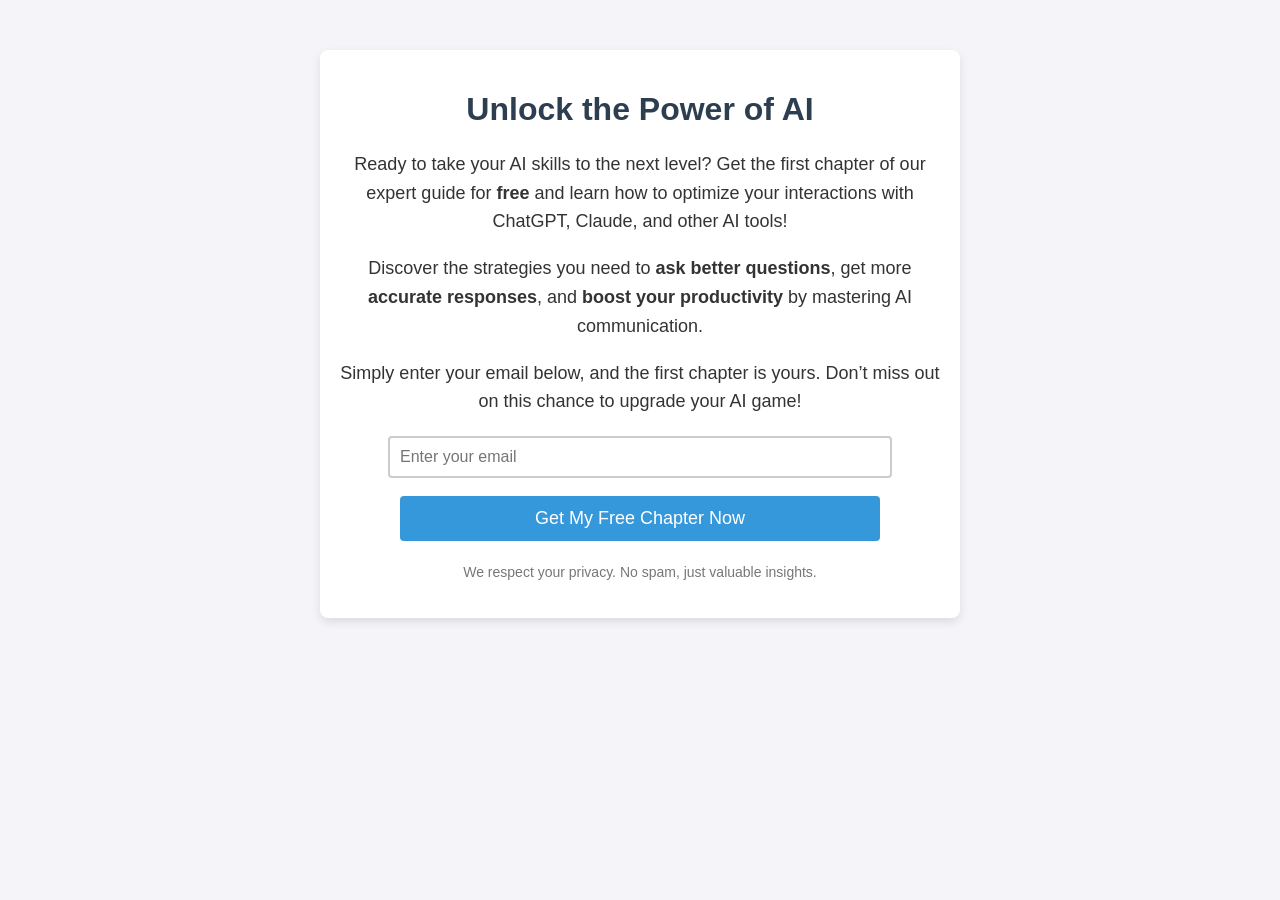
<file: index.html>
<!DOCTYPE html>
<html lang="en">

<head>
  <meta charset="UTF-8">
  <meta name="viewport" content="width=device-width, initial-scale=1.0">
  <title>Get Your Free First Chapter - AI Guide</title>
  <style>
    body {
      font-family: Arial, sans-serif;
      background-color: #f4f4f9;
      color: #333;
      margin: 0;
      padding: 0;
    }

    .container {
      max-width: 600px;
      margin: 50px auto;
      background-color: white;
      padding: 20px;
      box-shadow: 0 4px 10px rgba(0, 0, 0, 0.1);
      border-radius: 8px;
    }

    h1 {
      color: #2c3e50;
      text-align: center;
    }

    p {
      font-size: 18px;
      line-height: 1.6;
      text-align: center;
    }

    .form-group {
      margin: 20px 0;
      text-align: center;
    }

    input[type="email"] {
      width: 80%;
      padding: 10px;
      font-size: 16px;
      border: 2px solid #ccc;
      border-radius: 4px;
    }

    input[type="submit"] {
      width: 80%;
      padding: 12px;
      background-color: #3498db;
      color: white;
      font-size: 18px;
      border: none;
      border-radius: 4px;
      cursor: pointer;
      transition: background-color 0.3s;
    }

    input[type="submit"]:hover {
      background-color: #2980b9;
    }

    .note {
      font-size: 14px;
      color: #777;
      text-align: center;
    }
  </style>
</head>

<body>

  <div class="container">
    <h1>Unlock the Power of AI</h1>
    <p>
      Ready to take your AI skills to the next level? Get the first chapter of our expert guide for
      <strong>free</strong> and learn how to optimize your interactions with ChatGPT, Claude, and other AI tools!
    </p>
    <p>
      Discover the strategies you need to <strong>ask better questions</strong>, get more <strong>accurate
        responses</strong>, and <strong>boost your productivity</strong> by mastering AI communication.
    </p>
    <p>
      Simply enter your email below, and the first chapter is yours. Don’t miss out on this chance to upgrade your AI
      game!
    </p>

    <div class="form-group">
      <form action="https://formspree.io/f/xovazwaa" method="POST">
        <input type="email" name="email" placeholder="Enter your email" required>
        <br><br>
        <input type="submit" value="Get My Free Chapter Now">
      </form>
    </div>

    <p class="note">
      We respect your privacy. No spam, just valuable insights.
    </p>
  </div>

</body>

</html>
</file>
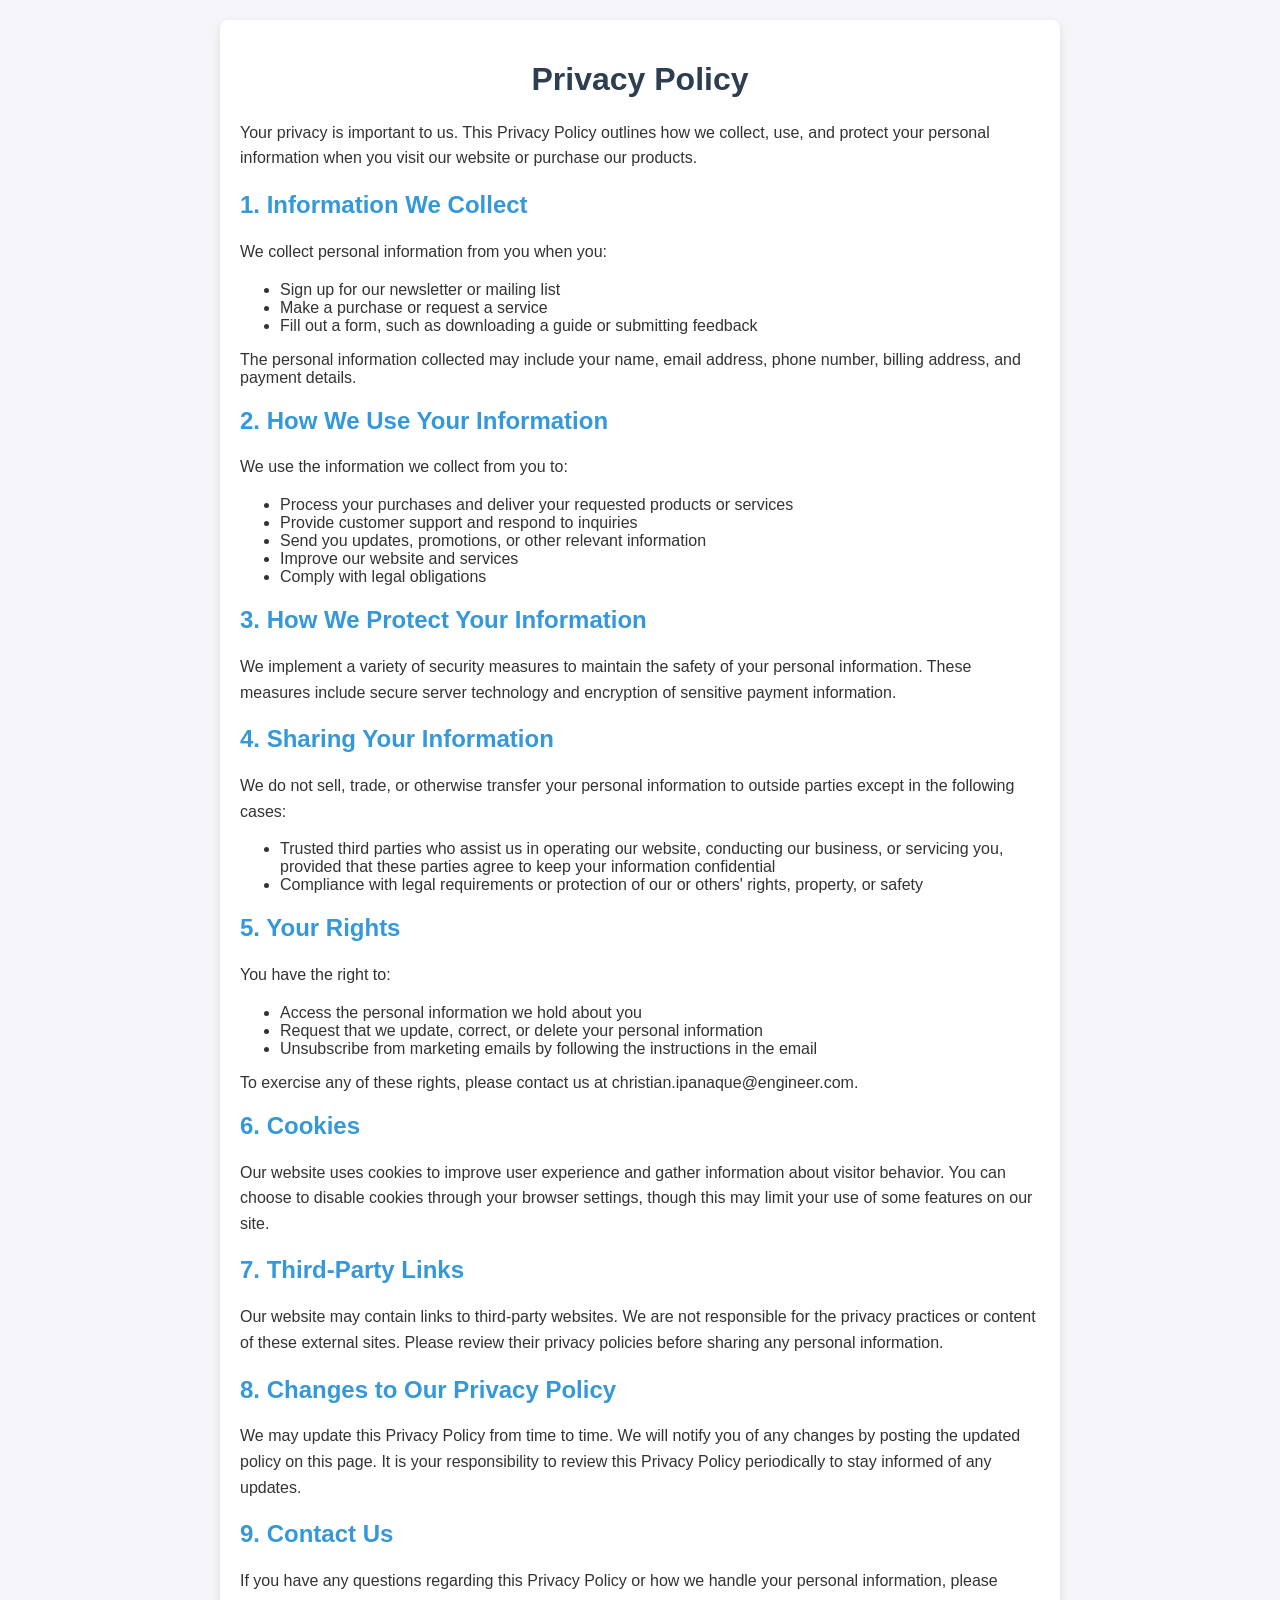
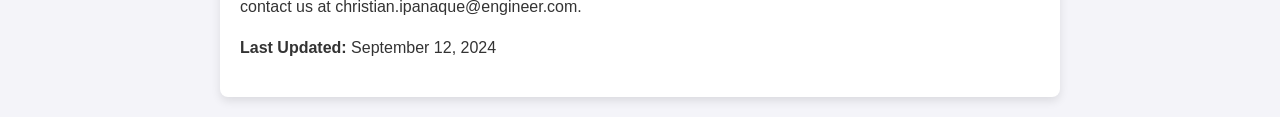
<file: privacy-policy.html>
<!DOCTYPE html>
<html lang="en">

<head>
    <meta charset="UTF-8">
    <meta name="viewport" content="width=device-width, initial-scale=1.0">
    <title>Privacy Policy</title>
    <style>
        body {
            font-family: Arial, sans-serif;
            background-color: #f4f4f9;
            margin: 0;
            padding: 20px;
            color: #333;
        }

        .container {
            max-width: 800px;
            margin: auto;
            background-color: white;
            padding: 20px;
            box-shadow: 0 4px 10px rgba(0, 0, 0, 0.1);
            border-radius: 8px;
        }

        h1 {
            color: #2c3e50;
            text-align: center;
        }

        h2 {
            color: #3498db;
            margin-top: 20px;
        }

        p {
            font-size: 16px;
            line-height: 1.6;
        }
    </style>
</head>

<body>

    <div class="container">
        <h1>Privacy Policy</h1>

        <p>
            Your privacy is important to us. This Privacy Policy outlines how we collect, use, and protect your personal
            information when you visit our website or purchase our products.
        </p>

        <h2>1. Information We Collect</h2>
        <p>
            We collect personal information from you when you:
        <ul>
            <li>Sign up for our newsletter or mailing list</li>
            <li>Make a purchase or request a service</li>
            <li>Fill out a form, such as downloading a guide or submitting feedback</li>
        </ul>
        The personal information collected may include your name, email address, phone number, billing address, and
        payment details.
        </p>

        <h2>2. How We Use Your Information</h2>
        <p>
            We use the information we collect from you to:
        <ul>
            <li>Process your purchases and deliver your requested products or services</li>
            <li>Provide customer support and respond to inquiries</li>
            <li>Send you updates, promotions, or other relevant information</li>
            <li>Improve our website and services</li>
            <li>Comply with legal obligations</li>
        </ul>
        </p>

        <h2>3. How We Protect Your Information</h2>
        <p>
            We implement a variety of security measures to maintain the safety of your personal information. These
            measures include secure server technology and encryption of sensitive payment information.
        </p>

        <h2>4. Sharing Your Information</h2>
        <p>
            We do not sell, trade, or otherwise transfer your personal information to outside parties except in the
            following cases:
        <ul>
            <li>Trusted third parties who assist us in operating our website, conducting our business, or servicing you,
                provided that these parties agree to keep your information confidential</li>
            <li>Compliance with legal requirements or protection of our or others' rights, property, or safety</li>
        </ul>
        </p>

        <h2>5. Your Rights</h2>
        <p>
            You have the right to:
        <ul>
            <li>Access the personal information we hold about you</li>
            <li>Request that we update, correct, or delete your personal information</li>
            <li>Unsubscribe from marketing emails by following the instructions in the email</li>
        </ul>
        To exercise any of these rights, please contact us at christian.ipanaque@engineer.com.
        </p>

        <h2>6. Cookies</h2>
        <p>
            Our website uses cookies to improve user experience and gather information about visitor behavior. You can
            choose to disable cookies through your browser settings, though this may limit your use of some features on
            our site.
        </p>

        <h2>7. Third-Party Links</h2>
        <p>
            Our website may contain links to third-party websites. We are not responsible for the privacy practices or
            content of these external sites. Please review their privacy policies before sharing any personal
            information.
        </p>

        <h2>8. Changes to Our Privacy Policy</h2>
        <p>
            We may update this Privacy Policy from time to time. We will notify you of any changes by posting the
            updated policy on this page. It is your responsibility to review this Privacy Policy periodically to stay
            informed of any updates.
        </p>

        <h2>9. Contact Us</h2>
        <p>
            If you have any questions regarding this Privacy Policy or how we handle your personal information, please
            contact us at christian.ipanaque@engineer.com.
        </p>

        <p><strong>Last Updated:</strong> September 12, 2024</p>
    </div>

</body>

</html>
</file>
